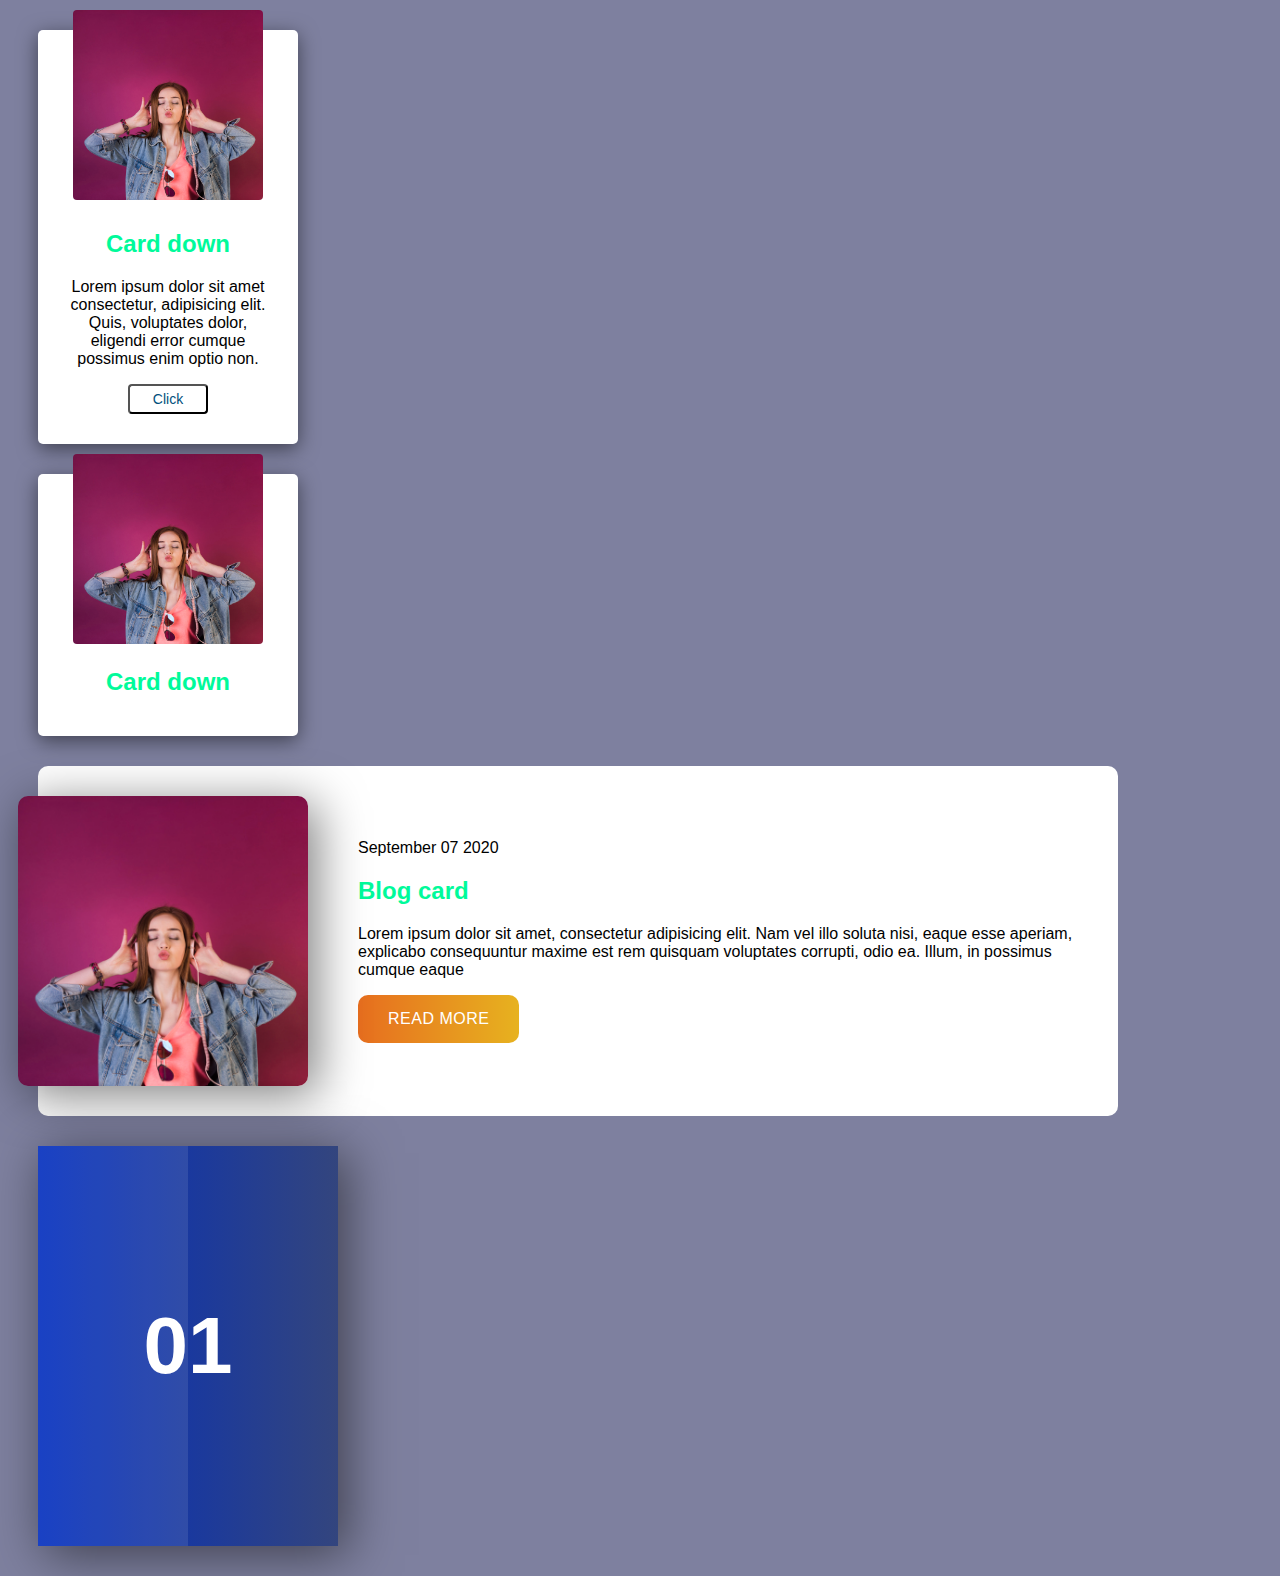
<file: index(Cards).html>
<!DOCTYPE html>
<html lang="en">
<head>
    <meta charset="UTF-8">
    <meta name="viewport" content="width=device-width, initial-scale=1.0">
    <link rel="stylesheet" href="cards.css">
    <title>Cards</title>
</head>
<body>
    
    <div class="card-default nexus-theme">
        <div class="img-default">
            <img src="Imagenes(Herramienta)/Model.jpg" alt="">
        </div>
        <div class="content-default">
            <h2 class="">Card down</h2>
            <p>Lorem ipsum dolor sit amet consectetur, adipisicing elit. Quis, voluptates dolor, eligendi error cumque possimus enim optio non. </p>
            <button class="btn-default">Click</button>
        </div>
    </div>


        <div class="card-down nexus-theme">
            <div class="img-down">
                <img src="Imagenes(Herramienta)/Model.jpg" alt="">
                <h2 class="">Card down</h2>
            </div>
            <div class="content-down">
                <p>Lorem ipsum dolor sit amet consectetur, adipisicing elit. Quis, voluptates dolor, eligendi error cumque possimus enim optio non. </p>
                <button class="btn-down">Click</button>
            </div>
        </div>

        <div class="card-blog nexus-theme">
            <div class="img-blog">
                <img src="Imagenes(Herramienta)/Model.jpg" alt="">
            </div>

            <div class="content-blog">
                <Span>September 07 2020</Span>

                <h2>Blog card</h2>
                <p>Lorem ipsum dolor sit amet, consectetur adipisicing elit. Nam vel illo soluta nisi, eaque esse aperiam, explicabo consequuntur maxime est rem quisquam voluptates corrupti, odio ea. Illum, in possimus cumque eaque</p>
                <a href="#" class="btn-content">Read more</a>
            </div>
        </div>

      <div class="card-face nexus-theme">
          <div class="face face1">
              <div class="content-face">
                  <h2>Card face</h2>
                  <p>Lorem, ipsum dolor sit amet consectetur adipisicing elit. Et sapiente nulla cumque, non facere at necessitatibus totam molestiae porro ab voluptas est accusantium commodi deleniti beatae voluptatibus perferendis fugiat enim temporibus voluptate voluptatum rem sunt corrupti. Nostrum delectus ratione, minus hi.</p>
              </div>
          </div>

          <div class="face face2">
              <h1>01</h1>
          </div>
      </div>
    
</body>
</html>
</file>
<file: cards.css>
body{
    font-family: Arial, Helvetica, sans-serif;
    background: #7E809F;
}

/*------------------ THEMES ---------------*/

.nexus-theme h2{
    color: mediumspringgreen;
}


/**---------------- CARD DEFAULT ------------*/

.card-default{
    position: relative;
    /*float: left*/;
    max-width: 230px;
    height: auto;
    background: #ffffff;
    margin: 30px 30px;
    padding: 20px 15px;
    display: flex;
    flex-direction: column;
    box-shadow: 0 5px 20px rgba(0,0,0,0.5);
    transition: 0.3s ease-in-out;
    border-radius: 5px;
}


.card-default .img-default{
    position: relative;
    width: 190px;
    height: 190px;
    top: -40px;
    left: 20px;
}

.card-default .img-default img{
    max-width: 100%;
    border-radius: 4px;
    ;
}

.card-default .content-default{
    position: relative;
    margin-top: -40px;
    padding: 10px 15px;
    text-align: center;
    transition: 0.3s ease-in-out;
}


.card-default .content-default .btn-default{
    background: none;
    color: rgb(0, 79, 124);
    font-size: 14px;
    width: 80px;
    height: 30px;
    border-radius: 4px;
}

.card-default .content-default .btn-default:hover{
    background: rgb(0, 79, 124);
    color: #ffffff
}



/**---------------- CARD DOWN ------------*/

.card-down{
    position: relative;
    /*float: left;*/
    max-width: 230px;
    height: auto;
    background: #ffffff;
    margin: 30px 30px;
    padding: 20px 15px;
    display: flex;
    flex-direction: column;
    box-shadow: 0 5px 20px rgba(0,0,0,0.5);
    transition: 0.3s ease-in-out;
    border-radius: 5px;
}

.card-down:hover{
    height: auto;
}

.card-down .img-down{
    position: relative;
    width: 190px;
    height: 190px;
    top: -40px;
    left: 20px;
    text-align: center;
}

.card-down .img-down img{
    max-width: 100%;
    border-radius: 4px;
}

.card-down .content-down{
    position: relative;
    margin-top: -140px;
    padding: 10px 15px;
    text-align: center;
    visibility: hidden;
    opacity: 0;
    transition: 0.3s ease-in-out;
}

.card-down:hover .content-down{
    visibility: visible;
    opacity: 1;
    margin-top: 0;
    transition-delay: 0.3s;
}

.card-down .content-down .btn-down{
    background: none;
    color: rgb(0, 79, 124);
    font-size: 14px;
    width: 80px;
    height: 30px;
    border-radius: 4px;
}

.card-down .content-down .btn-down:hover{
    background: rgb(0, 79, 124);
    color: #ffffff
}

/**---------------- CARD BLOG ------------*/

.card-blog{
    position: relative;
    width: auto;
    max-width: 1080px;
    height: 350px;
    max-height: auto;
    /*float: left;*/ 
    background:#ffffff;
    display: flex;
    align-items: center;
    margin: 30px 30px;
    border-radius: 10px;
}

.card-blog .img-blog{
    max-width: 300px;
    min-width: 300px;
    height: 290px;
    transform: translateX(-20px);
    position: relative;
    border-radius: 10px;
}

.img-blog img{
    height: 100%;
    border-radius: 10px;
    box-shadow: 8px 8px 48px 1px rgba(0,0,0,0.5);
    display: block;
    object-fit: cover;
}

.card-blog .content-blog{
    padding: 20px;
}

.card-blog .btn-content{
    display: inline-block;
    padding: 15px 30px;
    letter-spacing: 0.5px;
    text-transform: uppercase;
    color: #ffffff;
    text-decoration: none;
    background: linear-gradient(to right, #E76E1F 0%, #e7b21f 100%);
    border-radius: 10px;
}

.card-blog .link-content:hover{
    background: linear-gradient(to right, #e7b21f 0%, #E76E1F 100%);
}

/**---------------- CARD POST ------------*/

.card-face{
    position: relative;
    /*float: left;*/
    width: 300px;
    height: 400px;
    margin: 30px 30px;
    box-shadow: 8px 8px 48px 1px rgba(0,0,0,0.5);
}

.card-face .face{
    position: absolute;
    bottom: 0;
    left: 0;
    width: 100%;
    height: 100%;
    display: flex;
    justify-content: center;
    align-items: center;
}

.card-face .face.face1{
    background: #ffffff;
    box-sizing: border-box;
    padding: 20px;
}

.card-face .face.face2{
    background: linear-gradient(to right, #002cbe, #33457e );
    transition: 0.5s;
}

.card-face:hover .face.face2{
    height: 60px;
}

.card-face .face.face2:before{
    content: '';
    position: absolute;
    top: 0;
    left: 0;
    width: 50%;
    height: 100%;
    background: rgba(255,255,255,.1)
}

.card-face .face.face h1{
    color: #fff;
    font-size: 80px;
    transition: 0.5s;
}

.card-face:hover .face.face2 h1{
    font-size: 25px;
}


/*______________ MEDIA QUERIS RESPONSIVE ____________ */

@media screen and (max-width: 820px){    /*Responsive para el blog card*/
    .card-blog{
        height: auto;
        padding: 0px;
        flex-direction: column;
    }

    .card-blog .img-blog{   
            max-width: 250px;
            min-width: 250px;
            height: 250px;
            transform: translateY(-20px);
            position: relative;
            background: #721a1a;
            border-radius: 10px;
    }

    .card-blog .content-blog{
        margin-top: 0px;
        padding: 15px;
        color: rgba(0, 0, 0, 0.705);
    }

    .content-blog .tittle-content{
        text-align: center;
        margin-top: 5px;
        font-size: 24px;
    }

    .card-blog .link-content{    
        padding: 10px 25px;
    }

@media screen and (max-width: 320px){

    .card-blog{
        height: auto;
        padding: 5px;
        flex-direction: column;
    }

    .card-blog .img-blog{   
        display: none;
    }
}

/*Aqui el responsive para el card down*/

@media screen and (max-width: 415px){
    .card-down{
        height: auto;
    }

    .card-down .content-down{
        visibility: visible;
        margin-top: -40px;
        opacity: 1;
    }
}

@media screen and (max-width: 320px){
    .card-down{
        height: auto;
        width: 210px;
    }

    .card-down .img-down{
        width: 170px;
    }

    .card-down .content-down{
        visibility: visible;
        margin-top: -40px;
        opacity: 1;
    }

    .card-default{  /*Aqui va el responsive para el default unido*/
        height: auto;
        width: 210px;
    }

    .card-default .img-default{
        width: 170px;
    }

    .card-default .content-default{
        visibility: visible;
        margin-top: -40px;
        opacity: 1;
    }
}
}
</file>
